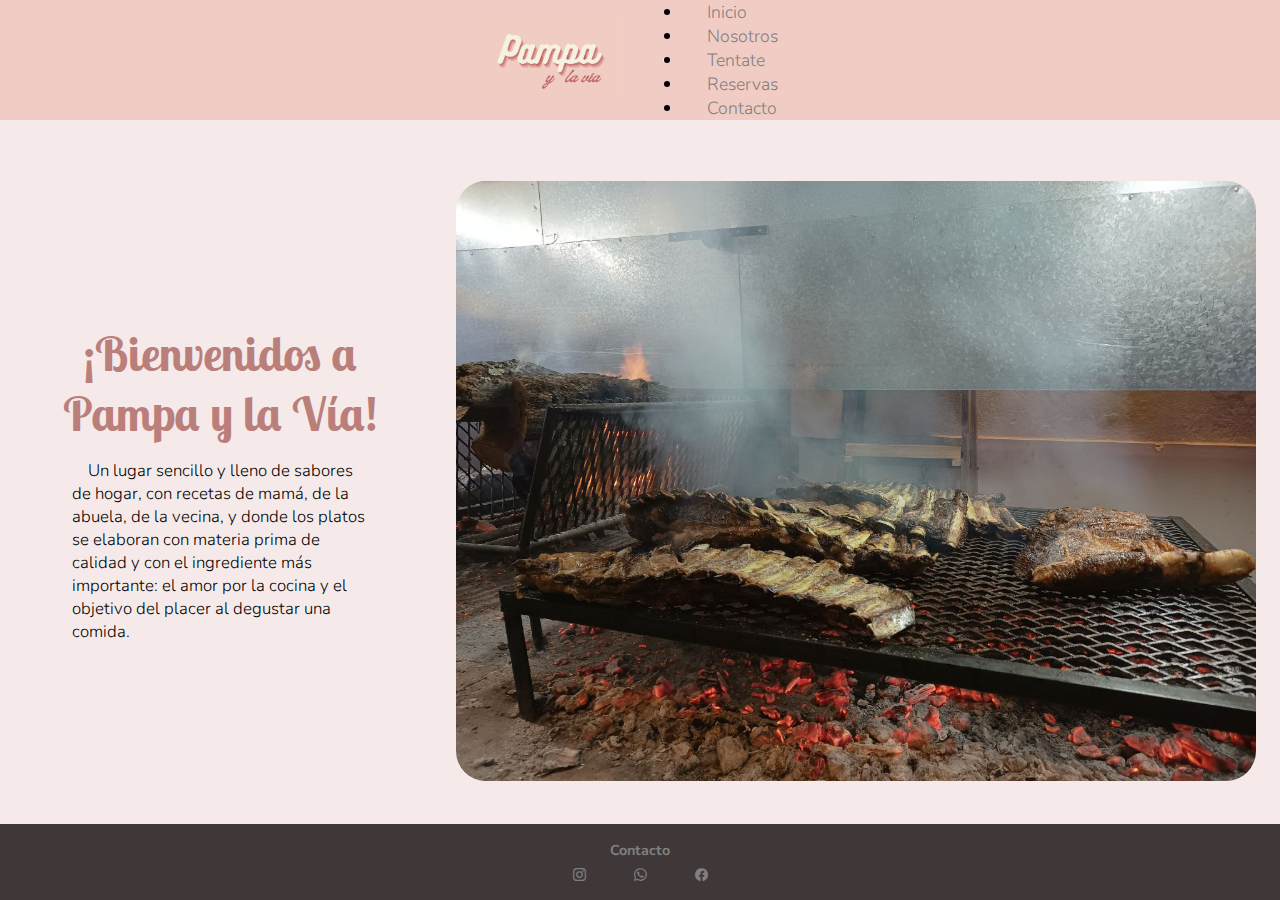
<file: index.html>
<!DOCTYPE html>
<html lang="en">
<head>
    <meta charset="UTF-8">
    <meta name="viewport" content="width=device-width, initial-scale=1.0">
    <meta name="description" content="Descubre la auténtica esencia del asado en 'Pampa y la Vía', nuestra parrilla ubicada en General Villegas. ¡Reserva tu mesa ahora y déjate llevar por la magia de la parrilla argentina en el corazón de General Villegas!">
    <meta name="keywords" content="parrilla argentina, carnes a la parrilla, asado argentino, General Villegas, restaurante parrillero, cocina tradicional, parrillada, carne de calidad, cocina argentina">
    <title>Pampa y la vía</title>
    <link rel="shortcut icon" href="./img/pampita.png" type="image/x-icon">
    <link rel="stylesheet" href="https://cdn.jsdelivr.net/npm/bootstrap-icons@1.11.2/font/bootstrap-icons.min.css">
    <link href="https://cdn.jsdelivr.net/npm/bootstrap@5.3.2/dist/css/bootstrap.min.css" rel="stylesheet" integrity="sha384-T3c6CoIi6uLrA9TneNEoa7RxnatzjcDSCmG1MXxSR1GAsXEV/Dwwykc2MPK8M2HN" crossorigin="anonymous">
    <link rel="stylesheet" href="https://cdnjs.cloudflare.com/ajax/libs/animate.css/4.1.1/animate.min.css"/>
    <link rel="stylesheet" href="./css/estilos.css">
</head>
<body>

 <header class="encabezado">
    <nav class="navbar navbar-expand-lg bg-body-tertiary navegacion">
        <div class="container-fluid menu">
          <a class="navbar-brand" href="./index.html"><img alt="Pampa y la vía" class="logo" src="./img/pampita.png"></a>
          <button class="navbar-toggler" type="button" data-bs-toggle="collapse" data-bs-target="#navbarSupportedContent" aria-controls="navbarSupportedContent" aria-expanded="false" aria-label="Toggle navigation">
            <span class="navbar-toggler-icon"></span>
          </button>
          <div class="collapse navbar-collapse" id="navbarSupportedContent">
            <ul class="navbar-nav me-auto mb-2 mb-lg-0">
              <li class="nav-item menuItem">
                <a class="nav-link active" aria-current="page" href="./index.html">Inicio</a>
              </li>
              <li class="nav-item menuItem">
                <a class="nav-link" href="./pages/nosotros.html">Nosotros</a>
              </li>
              <li class="nav-item menuItem">
                <a class="nav-link" href="./pages/comida.html">Tentate</a>
              </li>
              <li class="nav-item menuItem">
                <a class="nav-link" href="./pages/eventos.html">Reservas</a>
              </li>
              <li class="nav-item menuItem">
                <a class="nav-link" href="./pages/contacto.html">Contacto</a>
              </li>
            </ul>
          </div>
        </div>
      </nav>
 </header>

    <main class="color">
        <section class="inPic contenedor fueguito">
            <div class="inIzq">
                <h1 class="inTitle animate__animated animate__bounceInDown">¡Bienvenidos a Pampa y la Vía!</h1>
                <h3 class="inFr animate__animated animate__backInLeft"></h3>
                <p class="inTxt animate__animated animate__backInLeft">Un lugar sencillo y lleno de sabores de hogar, con recetas de mamá, de la abuela, de la vecina, y donde los platos se elaboran con materia prima de calidad y con el ingrediente más importante: el amor por la cocina y el objetivo del placer al degustar una comida.</p>
            </div>
            <div class="animate__animated animate__bounceInUp">
              <img class="parriUno" alt="Parrilla con asado" src="./img/parrilla1.jpeg">
            </div>         
        </section>
    </main>
    
    <footer class="footer">
        <nav>
            <h5 class="pietxt"><a href="./pages/contacto.html">Contacto</a></h5>
            <ul class="pie">
                <li><a href="https://www.instagram.com/pampaylavia.gv/" target="_blank"><i class="bi bi-instagram"></i></a></li>
                <li><a href="https://wa.me/5493388674757" target="_blank"><i class="bi bi-whatsapp"></i></a></li>
                <li><a href="https://www.facebook.com/profile.php?id=61550867990060&locale=es_LA" target="_blank"><i class="bi bi-facebook"></i></a></li>
            </ul>
        </nav>
    </footer>

    <script src="https://cdn.jsdelivr.net/npm/bootstrap@5.3.2/dist/js/bootstrap.bundle.min.js" integrity="sha384-C6RzsynM9kWDrMNeT87bh95OGNyZPhcTNXj1NW7RuBCsyN/o0jlpcV8Qyq46cDfL" crossorigin="anonymous"></script>

</body>
</html>
</file>
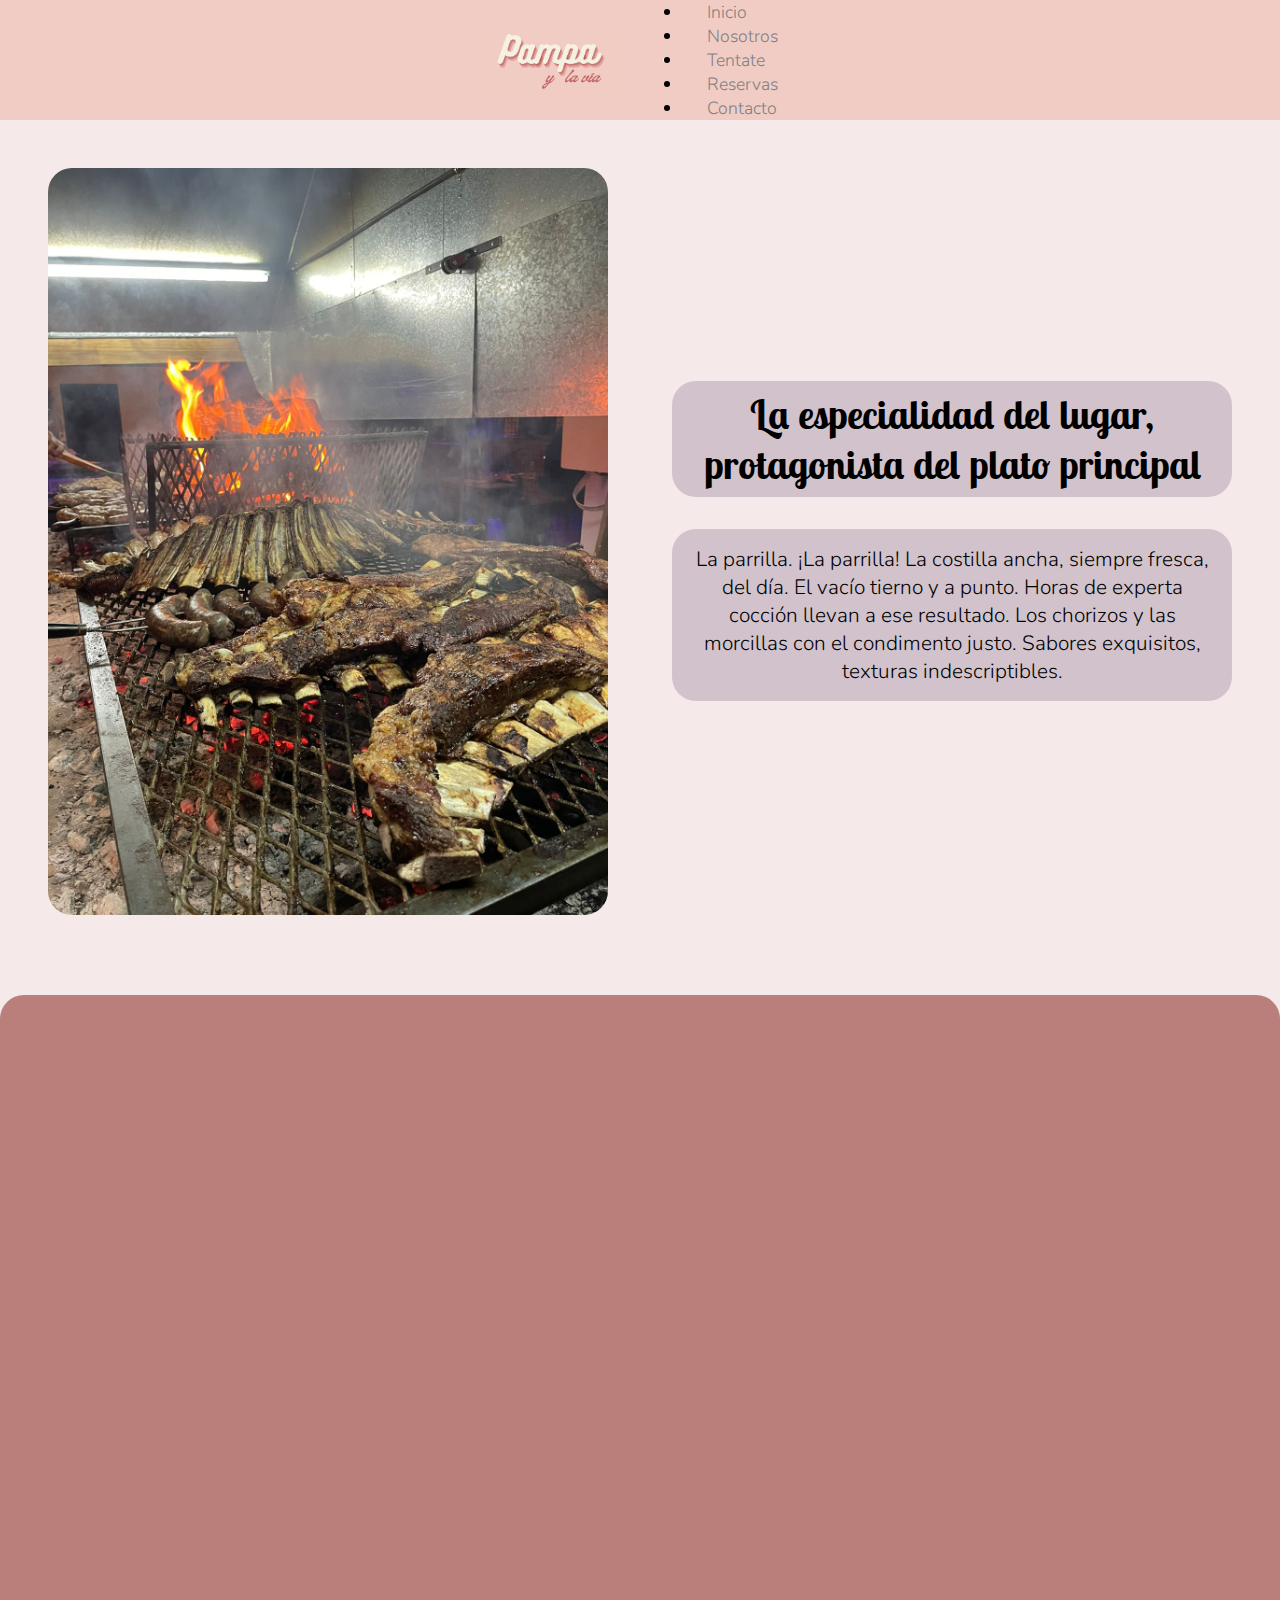
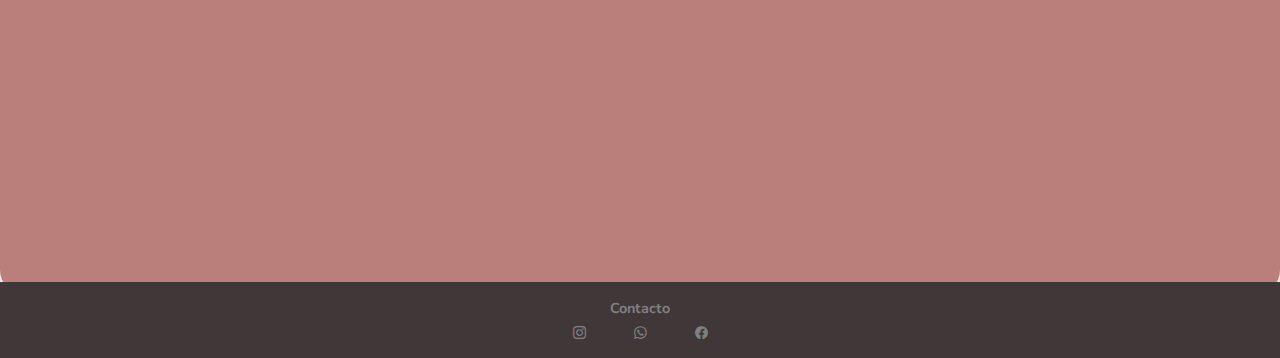
<file: pages/comida.html>
<!DOCTYPE html>
<html lang="en">
<head>
    <meta charset="UTF-8">
    <meta name="viewport" content="width=device-width, initial-scale=1.0">
    <meta name="description" content="En 'Pampa y la Vía' te invitamos a descubrir una experiencia gastronómica única, donde los sabores intensos y auténticos de la parrilla argentina cobran vida. Desde jugosas carnes a la parrilla hasta acompañamientos tradicionales y postres indulgentes, cada plato está cuidadosamente preparado para ofrecerte una experiencia culinaria inolvidable. Déjate tentar por nuestros deliciosos platos y sumérgete en la rica tradición de la cocina argentina en el corazón de General Villegas.">
    <meta name="keywords" content="parrilla argentina, carnes a la parrilla, gastronomía criolla, asado argentino, General Villegas, menú de parrilla, platos argentinos, comida tradicional, cocina auténtica, experiencia culinaria, sabores argentinos, acompañamientos, postres argentinos">
    <title>Menú</title>
    <link rel="shortcut icon" href="../img/pampita.png" type="image/x-icon">
    <link rel="stylesheet" href="https://cdn.jsdelivr.net/npm/bootstrap-icons@1.11.2/font/bootstrap-icons.min.css">
    <link href="https://cdn.jsdelivr.net/npm/bootstrap@5.3.2/dist/css/bootstrap.min.css" rel="stylesheet" integrity="sha384-T3c6CoIi6uLrA9TneNEoa7RxnatzjcDSCmG1MXxSR1GAsXEV/Dwwykc2MPK8M2HN" crossorigin="anonymous">
    <link rel="stylesheet" href="https://unpkg.com/aos@next/dist/aos.css" />
    <link rel="stylesheet" href="../css/estilos.css">
</head>
<body>
    <header class="encabezado">
        <nav class="navbar navbar-expand-lg bg-body-tertiary navegacion">
            <div class="container-fluid menu">
              <a class="navbar-brand" href="../index.html"><img alt="Pampa y la vía" class="logo" src="../img/pampita.png"></a>
              <button class="navbar-toggler" type="button" data-bs-toggle="collapse" data-bs-target="#navbarSupportedContent" aria-controls="navbarSupportedContent" aria-expanded="false" aria-label="Toggle navigation">
                <span class="navbar-toggler-icon"></span>
              </button>
              <div class="collapse navbar-collapse" id="navbarSupportedContent">
                <ul class="navbar-nav me-auto mb-2 mb-lg-0">
                  <li class="nav-item menuItem">
                    <a class="nav-link" href="../index.html">Inicio</a>
                  </li>
                  <li class="nav-item menuItem">
                    <a class="nav-link" href="./nosotros.html">Nosotros</a>
                  </li>
                  <li class="nav-item menuItem">
                    <a class="nav-link active" aria-current="page" href="./comida.html">Tentate</a>
                  </li>
                  <li class="nav-item menuItem">
                    <a class="nav-link" href="./eventos.html">Reservas</a>
                  </li>
                  <li class="nav-item menuItem">
                    <a class="nav-link" href="./contacto.html">Contacto</a>
                  </li>
                </ul>
              </div>
            </div>
          </nav>
     </header>

    <main>

      <section class="contenedor">
        <div data-aos="fade-right" data-aos-duration="1000" class="comiIn">
          <img class="parriDos" alt="Parrilla con asado" src="../img/parrilla2.jpg">
          <div data-aos="zoom-in-up" data-aos-duration="1000" class="comiTxt">
            <h1 class="comiTitle">La especialidad del lugar, protagonista del plato principal </h1>
            <p class="genTxt">La parrilla. ¡La parrilla! La costilla ancha, siempre fresca, del día. El vacío tierno y a punto. Horas de experta cocción llevan a ese resultado. Los chorizos y las morcillas con el condimento justo. Sabores exquisitos,  texturas indescriptibles.</p>
          </div>
        </div>
      </section>

      <section class="comitop contenedor">
        <div  class="galeria">
          <img data-aos="fade-right" alt="Sanguche de lomo" data-aos-duration="1000" class="imagen" src="../img/sanguchazo.jpeg">
          <img data-aos="fade-left" alt="Hamburguesa" data-aos-duration="1000" class="imagen" src="../img/tengohambre.jpeg">
          <img data-aos="fade-right" alt="Pollo al verdeo" data-aos-duration="1000" class="imagen" src="../img/polloverdeo.jpeg">
          <img data-aos="fade-left" alt="Guiso de lentejas" data-aos-duration="1000" class="imagen" src="../img/lentejas.jpeg">
        </div>
      </section>

    </main>

    <footer class="footer">
        <nav>
            <h5 class="pietxt"><a href="./contacto.html">Contacto</a></h5>
            <ul class="pie">
                <li><a href="https://www.instagram.com/pampaylavia.gv/" target="_blank"><i class="bi bi-instagram"></i></a></li>
                <li><a href="https://wa.me/5493388674757" target="_blank"><i class="bi bi-whatsapp"></i></a></li>
                <li><a href="https://www.facebook.com/profile.php?id=61550867990060&locale=es_LA" target="_blank"><i class="bi bi-facebook"></i></a></li>
            </ul>
        </nav>
    </footer>

    <script src="https://cdn.jsdelivr.net/npm/bootstrap@5.3.2/dist/js/bootstrap.bundle.min.js" integrity="sha384-C6RzsynM9kWDrMNeT87bh95OGNyZPhcTNXj1NW7RuBCsyN/o0jlpcV8Qyq46cDfL" crossorigin="anonymous"></script>
    <script src="https://unpkg.com/aos@2.3.1/dist/aos.js"></script>
    <script>
      AOS.init();
   </script>
    
</body>
</html>
</file>
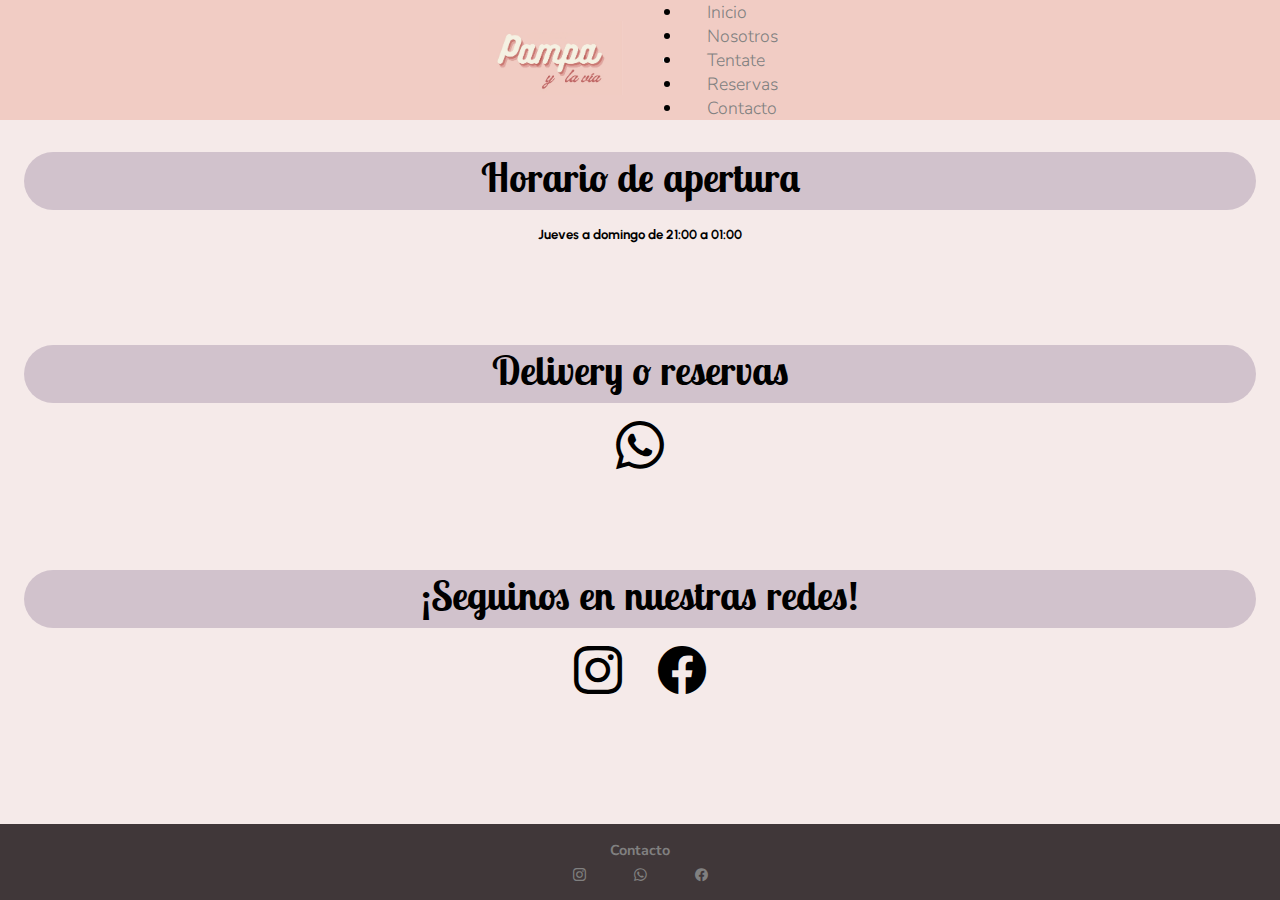
<file: pages/contacto.html>
<!DOCTYPE html>
<html lang="en">
<head>
    <meta charset="UTF-8">
    <meta name="viewport" content="width=device-width, initial-scale=1.0">
    <meta name="description" content="¡Contactanos en 'Pampa y la Vía' para cualquier consulta, reserva o comentario! Ya sea que desees hacer una reserva para una ocasión especial o simplemente tengas preguntas sobre nuestro menú, estamos acá para ayudarte. Encontranos en General Villegas, sobre la esquina de Alvear y Castelli frente a la estación de tren. Comunicate al +54 9 3388 67-4757. ¡Esperamos con ansias recibir noticias tuyas y darte la bienvenida a 'Pampa y la Vía' pronto!">
    <meta name="keywords" content="contacto, ubicación, dirección, teléfono, restaurante parrilla, General Villegas, reservas, consultas, comentarios, atención al cliente">
    <title>Contacto</title>
    <link rel="shortcut icon" href="../img/pampita.png" type="image/x-icon">
    <link rel="stylesheet" href="https://cdn.jsdelivr.net/npm/bootstrap-icons@1.11.2/font/bootstrap-icons.min.css">
    <link href="https://cdn.jsdelivr.net/npm/bootstrap@5.3.2/dist/css/bootstrap.min.css" rel="stylesheet" integrity="sha384-T3c6CoIi6uLrA9TneNEoa7RxnatzjcDSCmG1MXxSR1GAsXEV/Dwwykc2MPK8M2HN" crossorigin="anonymous">
    <link rel="stylesheet" href="https://cdnjs.cloudflare.com/ajax/libs/animate.css/4.1.1/animate.min.css"/>
    <link rel="stylesheet" href="../css/estilos.css">
</head>
<body>
    <header class="encabezado">
        <nav class="navbar navbar-expand-lg bg-body-tertiary navegacion">
            <div class="container-fluid menu">
              <a class="navbar-brand" href="../index.html"><img alt="Pampa y la vía" class="logo" src="../img/pampita.png"></a>
              <button class="navbar-toggler" type="button" data-bs-toggle="collapse" data-bs-target="#navbarSupportedContent" aria-controls="navbarSupportedContent" aria-expanded="false" aria-label="Toggle navigation">
                <span class="navbar-toggler-icon"></span>
              </button>
              <div class="collapse navbar-collapse" id="navbarSupportedContent">
                <ul class="navbar-nav me-auto mb-2 mb-lg-0">
                  <li class="nav-item menuItem">
                    <a class="nav-link" href="../index.html">Inicio</a>
                  </li>
                  <li class="nav-item menuItem">
                    <a class="nav-link" href="./nosotros.html">Nosotros</a>
                  </li>
                  <li class="nav-item menuItem">
                    <a class="nav-link" href="./comida.html">Tentate</a>
                  </li>
                  <li class="nav-item menuItem">
                    <a class="nav-link" href="./eventos.html">Reservas</a>
                  </li>
                  <li class="nav-item menuItem">
                    <a class="nav-link active" aria-current="page" href="./contacto.html">Contacto</a>
                  </li>
                </ul>
              </div>
            </div>
          </nav>
     </header>

    <main>
        <section class="contenedor contacto">
          <div class="horario animate__animated animate__bounceInDown">
            <h2 class="horTitle">Horario de apertura</h2>
            <h5 class="horOp">Jueves a domingo de 21:00 a 01:00</h5>
          </div>
          <div class="delRes animate__animated animate__bounceInLeft">
            <h2 class="delResTxt">Delivery o reservas</h2>
            <div class="delResIcono"><a href="https://wa.me/5493388674757" target="_blank"><i class="delResWa bi bi-whatsapp"></i></a></div>
          </div>
          <div class="redes animate__animated animate__bounceInRight">
            <h2 class="redesTxt">¡Seguinos en nuestras redes!</h1>
            <div class="redesiconos">
              <a href="https://www.instagram.com/pampaylavia.gv/" target="_blank"><i class="redesIn bi bi-instagram"></i></a>
              <a href="https://www.facebook.com/profile.php?id=61550867990060&locale=es_LA" 
              target="_blank"><i class="redesFB bi bi-facebook"></i></a>
            </div>  
          </div>
           
        </section>
    </main>

    <footer class="footer">
        <nav>
            <h5 class="pietxt"><a href="./contacto.html">Contacto</a></h5>
            <ul class="pie">
                <li><a href="https://www.instagram.com/pampaylavia.gv/" target="_blank"><i class="bi bi-instagram"></i></a></li>
                <li><a href="https://wa.me/5493388674757" target="_blank"><i class="bi bi-whatsapp"></i></a></li>
                <li><a href="https://www.facebook.com/profile.php?id=61550867990060&locale=es_LA" 
                target="_blank"><i class="bi bi-facebook"></i></a></li>
            </ul>
        </nav>
    </footer>

    <script src="https://cdn.jsdelivr.net/npm/bootstrap@5.3.2/dist/js/bootstrap.bundle.min.js" integrity="sha384-C6RzsynM9kWDrMNeT87bh95OGNyZPhcTNXj1NW7RuBCsyN/o0jlpcV8Qyq46cDfL" crossorigin="anonymous"></script>

</body>
</html>
</file>
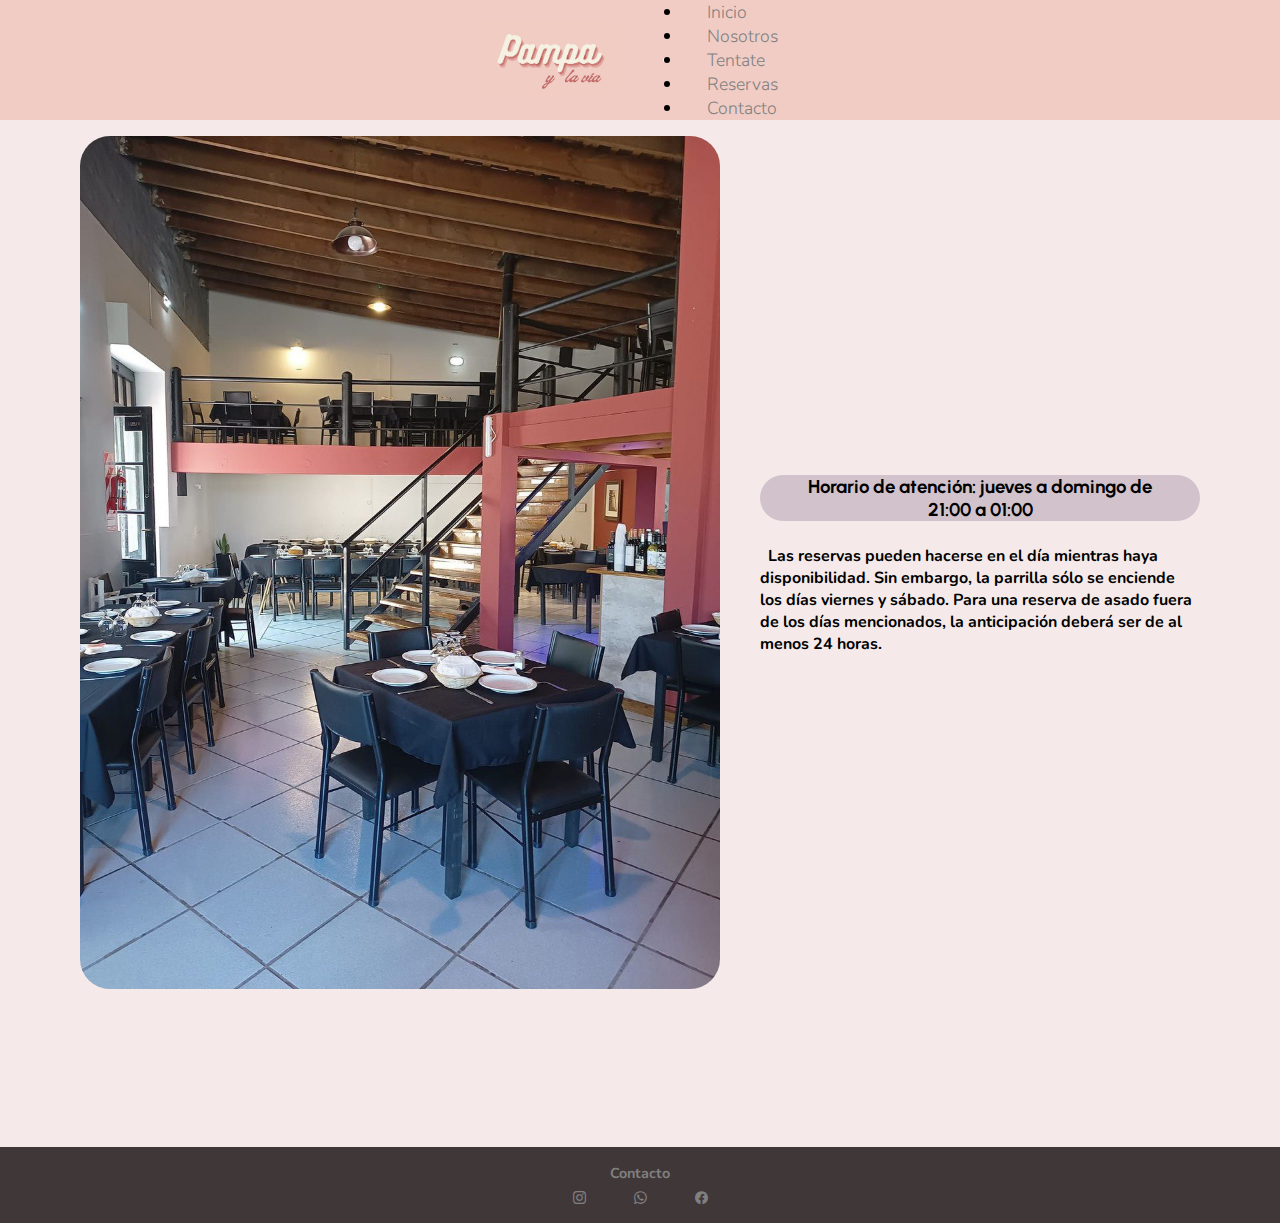
<file: pages/eventos.html>
<!DOCTYPE html>
<html lang="en">
<head>
    <meta charset="UTF-8">
    <meta name="viewport" content="width=device-width, initial-scale=1.0">
    <meta name="description" content="¡Haz tu reserva en 'Pampa y la Vía' para asegurar tu lugar en nuestra mesa! Ya sea que estés planeando una ocasión especial o simplemente desees disfrutar de una deliciosa comida con amigos y familiares, reserva tu mesa ahora y dejanos consentirte con la auténtica parrilla argentina. ¡Esperamos con ansias darte la bienvenida en 'Pampa y la Vía'!"/>
    <meta name="keywords" content="reservas de mesa, hacer reserva, reservar mesa, restaurante parrilla, General Villegas, disponibilidad de mesas, horario de reservas, hacer una reserva, reservar ahora, garantizar tu mesa, reservar asiento">
    <title>Reservas</title>
    <link rel="shortcut icon" href="../img/pampita.png" type="image/x-icon">
    <link rel="stylesheet" href="https://cdn.jsdelivr.net/npm/bootstrap-icons@1.11.2/font/bootstrap-icons.min.css">
    <link href="https://cdn.jsdelivr.net/npm/bootstrap@5.3.2/dist/css/bootstrap.min.css" rel="stylesheet" integrity="sha384-T3c6CoIi6uLrA9TneNEoa7RxnatzjcDSCmG1MXxSR1GAsXEV/Dwwykc2MPK8M2HN" crossorigin="anonymous">
    <link rel="stylesheet" href="https://cdnjs.cloudflare.com/ajax/libs/animate.css/4.1.1/animate.min.css"/>
    <link href="https://unpkg.com/aos@2.3.1/dist/aos.css" rel="stylesheet">
    <link rel="stylesheet" href="../css/estilos.css">
</head>
<body>
    <header class="encabezado">
        <nav class="navbar navbar-expand-lg bg-body-tertiary navegacion">
            <div class="container-fluid menu">
              <a class="navbar-brand" href="../index.html"><img alt="Pampa y la vía" class="logo" src="../img/pampita.png"></a>
              <button class="navbar-toggler" type="button" data-bs-toggle="collapse" data-bs-target="#navbarSupportedContent" aria-controls="navbarSupportedContent" aria-expanded="false" aria-label="Toggle navigation">
                <span class="navbar-toggler-icon"></span>
              </button>
              <div class="collapse navbar-collapse" id="navbarSupportedContent">
                <ul class="navbar-nav me-auto mb-2 mb-lg-0">
                  <li class="nav-item menuItem">
                    <a class="nav-link" href="../index.html">Inicio</a>
                  </li>
                  <li class="nav-item menuItem">
                    <a class="nav-link" href="./nosotros.html">Nosotros</a>
                  </li>
                  <li class="nav-item menuItem">
                    <a class="nav-link" href="./comida.html">Tentate</a>
                  </li>
                  <li class="nav-item menuItem">
                    <a class="nav-link active" aria-current="page" href="./eventos.html">Reservas</a>
                  </li>
                  <li class="nav-item menuItem">
                    <a class="nav-link" href="./contacto.html">Contacto</a>
                  </li>
                </ul>
              </div>
            </div>
          </nav>
     </header>

    <main>
        <section class="contenedor reservas">
          <div class="animate__animated animate__bounceInLeft">
            <img class="lugar" alt="Lugar en Pampa y la Vía" src="../img/lugar.jpeg">
          </div>
          <div class="reservasTxt animate__animated animate__bounceInDown">
            <h3 class="rTxtuno ">Horario de atención: jueves a domingo de 21:00 a 01:00</h3>
            <h4 class="rTxtdos animate__animated">Las reservas pueden hacerse en el día mientras haya disponibilidad. Sin embargo, la parrilla sólo se enciende los días viernes y sábado. Para una reserva de asado fuera de los días mencionados, la anticipación deberá ser de al menos 24 horas.</h4>
          </div>
        </section>
        <section class="contenedor diezper" data-aos="flip-up">
          <h4 class="diezTxt">¿Sabías que tenemos opciones con precios especiales para grupos de 10 o más personas? Para consultas, comunicarse con el número de Whatsapp disponible en contacto.</h4>
        </section>
            
        
    </main>

    <footer class="footer">
        <nav>
            <h5 class="pietxt"><a href="./contacto.html">Contacto</a></h5>
            <ul class="pie">
                <li><a href="https://www.instagram.com/pampaylavia.gv/" target="_blank"><i class="bi bi-instagram"></i></a></li>
                <li><a href="https://wa.me/5493388674757" target="_blank"><i class="bi bi-whatsapp"></i></a></li>
                <li><a href="https://www.facebook.com/profile.php?id=61550867990060&locale=es_LA" target="_blank"><i class="bi bi-facebook"></i></a></li>
            </ul>
        </nav>
    </footer>

    <script src="https://cdn.jsdelivr.net/npm/bootstrap@5.3.2/dist/js/bootstrap.bundle.min.js" integrity="sha384-C6RzsynM9kWDrMNeT87bh95OGNyZPhcTNXj1NW7RuBCsyN/o0jlpcV8Qyq46cDfL" crossorigin="anonymous"></script>
    <script src="https://unpkg.com/aos@2.3.1/dist/aos.js"></script>
    <script>
      AOS.init();
    </script>

</body>
</html>
</file>
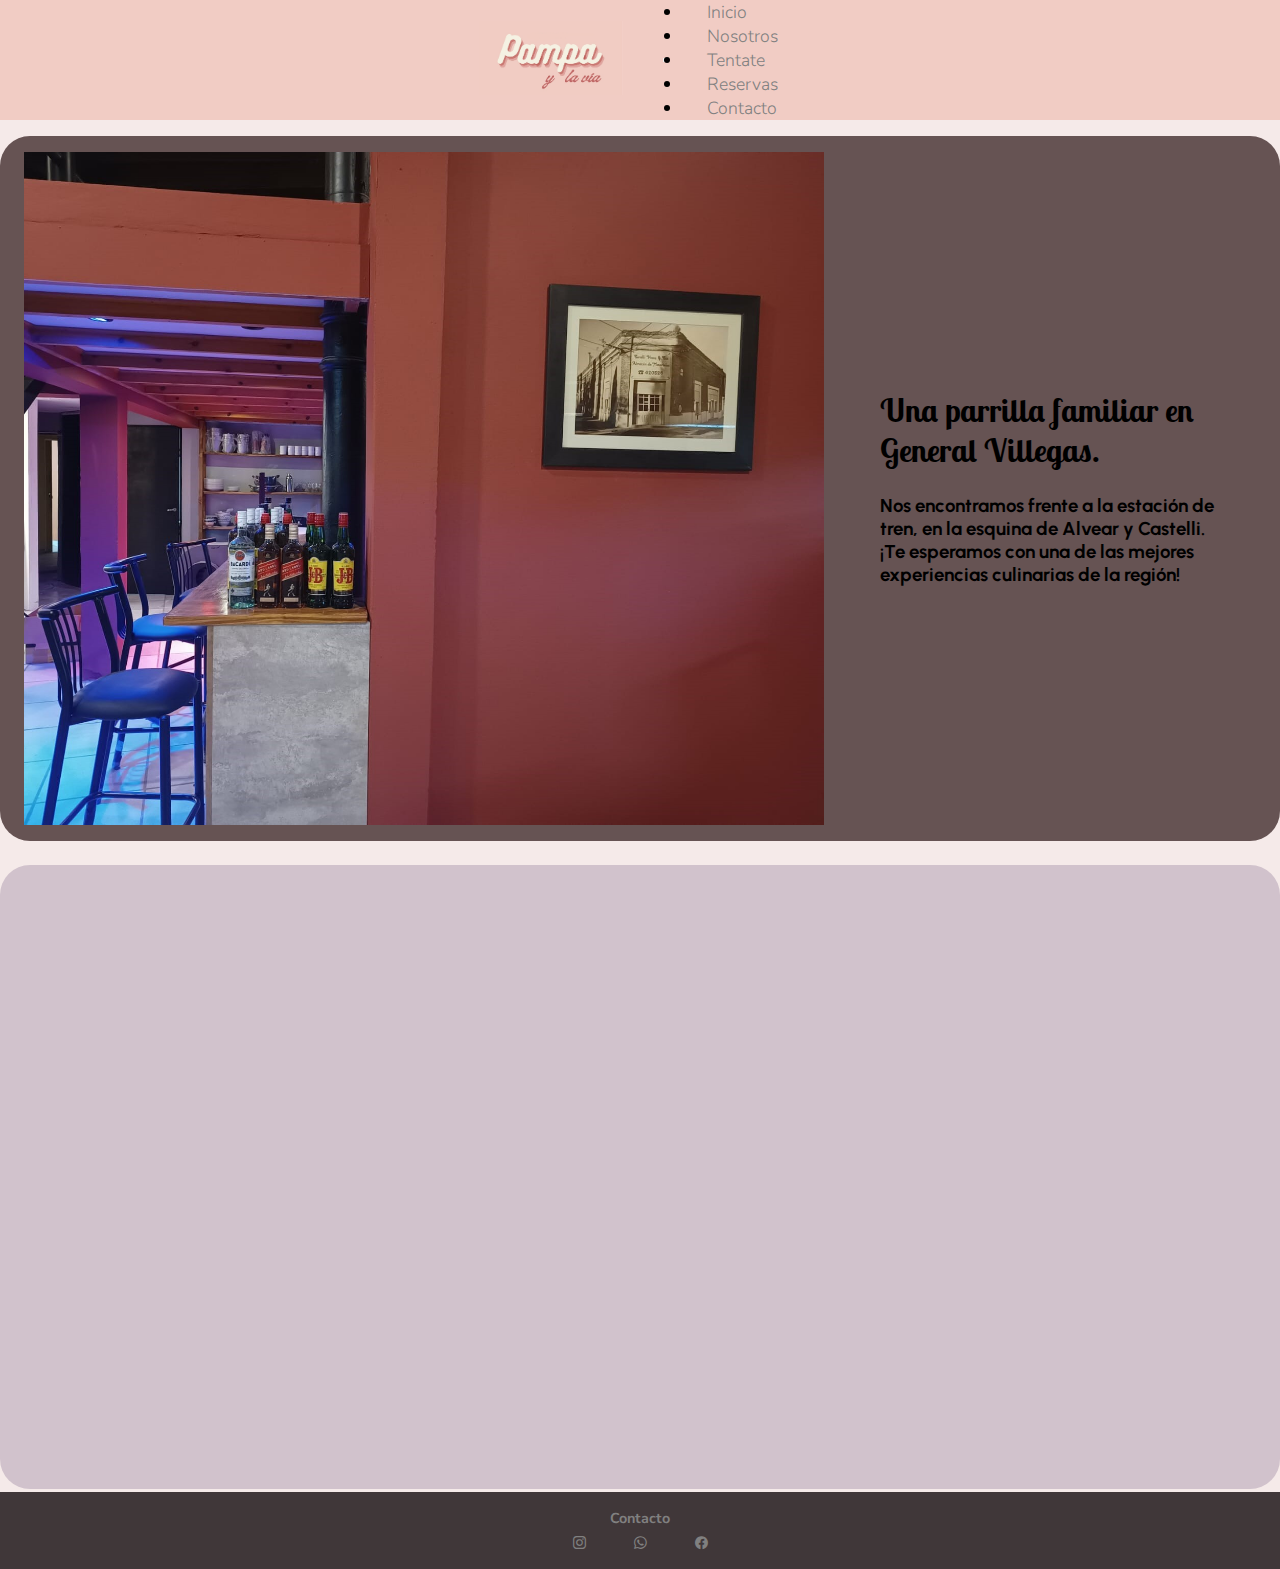
<file: pages/nosotros.html>
<!DOCTYPE html>
<html lang="en">
<head>
    <meta charset="UTF-8">
    <meta name="viewport" content="width=device-width, initial-scale=1.0">
    <meta name="description" content="Conoce más sobre 'Pampa y la Vía', nuestra auténtica parrilla argentina en General Villegas. Descubre lo que nos hace únicos en la región. Ubicados frente a la estación de tren de General Villegas, somos un destino gastronómico imprescindible para los amantes de la buena comida. ¡Ven y disfruta de la auténtica experiencia de la parrilla argentina en 'Pampa y la Vía'!" />
    <meta name="keywords" content="parrilla argentina, General Villegas, restaurante parrillero, cocina a la parrilla, comida argentina, asado argentino, carnes a la parrilla, tradición culinaria, experiencias gastronómicas, autenticidad argentina, ubicación">
    <title>Nosotros</title>
    <link rel="shortcut icon" href="../img/pampita.png" type="image/x-icon">
    <link rel="stylesheet" href="https://cdn.jsdelivr.net/npm/bootstrap-icons@1.11.2/font/bootstrap-icons.min.css">
    <link href="https://cdn.jsdelivr.net/npm/bootstrap@5.3.2/dist/css/bootstrap.min.css" rel="stylesheet" integrity="sha384-T3c6CoIi6uLrA9TneNEoa7RxnatzjcDSCmG1MXxSR1GAsXEV/Dwwykc2MPK8M2HN" crossorigin="anonymous">
    <link rel="stylesheet" href="../css/estilos.css">
</head>
<body>
    <header class="encabezado">
        <nav class="navbar navbar-expand-lg bg-body-tertiary navegacion">
            <div class="container-fluid menu">
              <a class="navbar-brand" href="../index.html"><img alt="Pampa y la vía" class="logo" src="../img/pampita.png"></a>
              <button class="navbar-toggler" type="button" data-bs-toggle="collapse" data-bs-target="#navbarSupportedContent" aria-controls="navbarSupportedContent" aria-expanded="false" aria-label="Toggle navigation">
                <span class="navbar-toggler-icon"></span>
              </button>
              <div class="collapse navbar-collapse" id="navbarSupportedContent">
                <ul class="navbar-nav me-auto mb-2 mb-lg-0">
                  <li class="nav-item menuItem">
                    <a class="nav-link" href="../index.html">Inicio</a>
                  </li>
                  <li class="nav-item menuItem">
                    <a class="nav-link active" aria-current="page" href="./nosotros.html">Nosotros</a>
                  </li>
                  <li class="nav-item menuItem">
                    <a class="nav-link" href="./comida.html">Tentate</a>
                  </li>
                  <li class="nav-item menuItem">
                    <a class="nav-link" href="./eventos.html">Reservas</a>
                  </li>
                  <li class="nav-item menuItem">
                    <a class="nav-link" href="./contacto.html">Contacto</a>
                  </li>
                </ul>
              </div>
            </div>
          </nav>
     </header>

    <main class="color">
        <section class="nosTop contenedor">
            <img class="nosPampa" src="../img/lugarpampa.jpg">
            <div class="nosTopDer">
                <h1 class="nosTitle">Una parrilla familiar en General Villegas.</h1>
                <h3 class="nosSec">Nos encontramos frente a la estación de tren, en la esquina de Alvear y Castelli. ¡Te esperamos con una de las mejores experiencias culinarias de la región!</h3>
            </div>
        </section>
        <section class="contenedor ubicacion">
          <div class="mapa">     
            <div class="mapouter">
            <div class="gmap_canvas">
            <iframe id="gmap_canvas" width="800" height="560" src="https://maps.google.com/maps?q=Castelli+453%2C+Gral.+Villegas%2C+Provincia+de+Buenos+Aires&t=&z=5&ie=UTF8&iwloc=&output=embed" frameborder="0" scrolling="no" marginheight="0" marginwidth="0"></iframe>
          </div>
        </div></div> 
        </section>
    </main>

    <footer class="footer">
        <nav>
            <h5 class="pietxt"><a href="./contacto.html">Contacto</a></h5>
            <ul class="pie">
                <li><a href="https://www.instagram.com/pampaylavia.gv/" target="_blank"><i class="bi bi-instagram"></i></a></li>
                <li><a href="https://wa.me/5493388674757" target="_blank"><i class="bi bi-whatsapp"></i></a></li>
                <li><a href="https://www.facebook.com/profile.php?id=61550867990060&locale=es_LA" target="_blank"><i class="bi bi-facebook"></i></a></li>
            </ul>
        </nav>
    </footer>

    <script src="https://cdn.jsdelivr.net/npm/bootstrap@5.3.2/dist/js/bootstrap.bundle.min.js" integrity="sha384-C6RzsynM9kWDrMNeT87bh95OGNyZPhcTNXj1NW7RuBCsyN/o0jlpcV8Qyq46cDfL" crossorigin="anonymous"></script>

</body>
</html>
</file>
<file: css/estilos.css>
@import url("https://fonts.googleapis.com/css2?family=Lobster+Two&family=Nunito:wght@200;300&family=Train+One&family=Urbanist:wght@200;300;400;500&family=Whisper&display=swap");
@font-face {
  font-family: "Nunito";
  src: url("../font/Nunito-Light.ttf");
}
* {
  margin: 0;
  padding: 0;
  box-sizing: border-box;
}

h1, h2, h3, h4, h5, h6, dl, ol, ul {
  margin: 0;
  padding: 0;
}

a:link, a:visited {
  text-decoration: none;
  color: gray;
}

a:hover {
  color: bisque;
}

.contenedor {
  max-width: 1500px;
  margin: 0 auto;
  padding-inline: 1.5rem;
}

.color {
  background-color: #F5EAE9;
}

body {
  background-color: #F5EAE9;
  min-height: 100vh;
  position: relative;
  padding-bottom: 3rem;
}

.encabezado {
  background-color: #f1ccc4;
  position: sticky;
  top: 0;
  width: 100%;
  display: flex;
  justify-content: center;
  align-items: flex-end;
  z-index: 1000;
}
@media (max-width: 990px) {
  .encabezado {
    justify-content: space-around;
  }
}
@media (max-width: 450px) {
  .encabezado {
    position: initial;
    justify-content: center;
  }
}
.encabezado .logo {
  width: 9rem;
  margin-right: 1.5rem;
  transition: 0.6s;
}
.encabezado .logo:hover {
  transform: scale(1.05);
}
@media (max-width: 450px) {
  .encabezado .logo {
    width: 7.5rem;
  }
}
.encabezado .navegacion {
  background-color: #f1ccc4;
  padding: 0rem;
}
.encabezado .navegacion .menu {
  background-color: #f1ccc4;
  list-style-type: none;
  display: flex;
  justify-content: center;
  align-items: center;
  gap: 1rem;
}
.encabezado .navegacion .menu .menuItem {
  font-family: "Nunito", sans-serif;
  padding: 0rem 1.5rem;
  font-size: 1.1rem;
  transition: 0.6s;
}
.encabezado .navegacion .menu .menuItem:hover {
  transform: scale(1.1);
  opacity: 100%;
  color: black;
}

.inPic {
  background-color: #F5EAE9;
  display: flex;
  align-items: center;
  justify-content: space-around;
  gap: 2rem;
  padding-block: 1.6rem;
}
@media (max-width: 1300px) {
  .inPic {
    gap: 2.5rem;
  }
}
@media (max-width: 1150px) {
  .inPic {
    padding-block: 2rem;
  }
}
@media (max-width: 1050px) {
  .inPic {
    flex-direction: column;
    gap: 4rem;
    padding-top: 4rem;
    padding-bottom: 6rem;
    justify-content: space-between;
  }
}
@media (max-width: 800px) {
  .inPic {
    padding-block: 3rem;
    gap: 1rem;
  }
}
@media (max-width: 455px) {
  .inPic {
    position: relative;
    background: none;
    padding: 0.7rem;
    size: 100vh;
  }
}
.inPic .inIzq {
  flex: 1;
  margin: 3rem;
  transition: 0.6s;
}
.inPic .inIzq:hover {
  transform: translateX(10px);
}
@media (max-width: 1300px) {
  .inPic .inIzq {
    margin: 2rem;
  }
}
@media (max-width: 1170px) {
  .inPic .inIzq {
    margin: 1.5rem 0.5rem;
    padding-block: 2rem;
  }
}
@media (max-width: 1050px) {
  .inPic .inIzq {
    margin-bottom: 0.5rem;
    padding-block: 1rem;
  }
}
@media (max-width: 455px) {
  .inPic .inIzq {
    width: 20rem;
    margin-block: 1.5rem;
    padding: 2rem 2.5rem;
    text-align: center;
    border-style: none;
  }
}
.inPic .inIzq .inTitle {
  color: #ba7f7a;
  font-family: "Lobster Two";
  font-size: 3.5rem;
  text-align: center;
}
@media (max-width: 1350px) {
  .inPic .inIzq .inTitle {
    font-size: 3rem;
  }
}
@media (max-width: 1200px) {
  .inPic .inIzq .inTitle {
    font-size: 2.7rem;
  }
}
@media (max-width: 1050px) {
  .inPic .inIzq .inTitle {
    font-size: 3rem;
  }
}
.inPic .inIzq .inFr {
  color: #403739;
  text-align: center;
  font-family: "Urbanist", sans-serif;
  margin-top: 1rem;
  font-size: 1.25rem;
  padding-inline: 2rem;
}
@media (max-width: 1400px) {
  .inPic .inIzq .inFr {
    font-size: 1.1rem;
  }
}
@media (max-width: 1200px) {
  .inPic .inIzq .inFr {
    margin-top: 0.7rem;
    font-size: 1rem;
    padding-inline: 1.2rem;
  }
}
@media (max-width: 1050px) {
  .inPic .inIzq .inFr {
    font-size: 1.2rem;
  }
}
.inPic .inIzq .inTxt {
  font-family: "Nunito", sans-serif;
  margin-top: 0.9rem;
  font-size: 1.1rem;
  padding-inline: 2rem;
  text-indent: 1rem;
}
@media (max-width: 1300px) {
  .inPic .inIzq .inTxt {
    font-size: 1.05rem;
    padding-inline: 1rem;
  }
}
@media (max-width: 1200px) {
  .inPic .inIzq .inTxt {
    font-size: 0.95rem;
    padding-inline: 0rem;
  }
}
@media (max-width: 1050px) {
  .inPic .inIzq .inTxt {
    font-size: 1.05rem;
    padding-inline: 7rem;
    text-align: center;
  }
}
@media (max-width: 800px) {
  .inPic .inIzq .inTxt {
    padding-inline: 4rem;
  }
}
@media (max-width: 600px) {
  .inPic .inIzq .inTxt {
    padding-inline: 2rem;
  }
}
.inPic .parriUno {
  flex: 2;
  margin: 2rem 1rem;
  width: 60rem;
  border-radius: 30px;
  transition: 0.7s;
}
.inPic .parriUno:hover {
  transform: scale(1.03);
}
@media (max-width: 1450px) {
  .inPic .parriUno {
    width: 55rem;
    margin: 2.2rem 0rem;
  }
}
@media (max-width: 1350px) {
  .inPic .parriUno {
    width: 50rem;
  }
}
@media (max-width: 1150px) {
  .inPic .parriUno {
    width: 45rem;
  }
}
@media (max-width: 1050px) {
  .inPic .parriUno {
    width: 53rem;
    margin-top: 0rem;
  }
}
@media (max-width: 950px) {
  .inPic .parriUno {
    width: 49rem;
  }
}
@media (max-width: 850px) {
  .inPic .parriUno {
    width: 43rem;
  }
}
@media (max-width: 750px) {
  .inPic .parriUno {
    width: 38rem;
  }
}
@media (max-width: 650px) {
  .inPic .parriUno {
    width: 33rem;
  }
}
@media (max-width: 550px) {
  .inPic .parriUno {
    width: 27rem;
  }
}
@media (max-width: 455px) {
  .inPic .parriUno {
    display: none;
  }
}

.nosTop {
  display: flex;
  background-color: #665353;
  padding-block: 1rem;
  border-radius: 30px;
  gap: 2rem;
  margin-top: 1rem;
  align-items: center;
}
@media (max-width: 1000px) {
  .nosTop {
    flex-direction: column-reverse;
    gap: 1rem;
  }
}
.nosTop .nosPampa {
  width: 55rem;
}
@media (max-width: 1350px) {
  .nosTop .nosPampa {
    width: 50rem;
  }
}
@media (max-width: 1250px) {
  .nosTop .nosPampa {
    width: 45rem;
  }
}
@media (max-width: 1100px) {
  .nosTop .nosPampa {
    width: 40rem;
  }
}
@media (max-width: 1000px) {
  .nosTop .nosPampa {
    width: 45rem;
    border-radius: 30px;
  }
}
@media (max-width: 800px) {
  .nosTop .nosPampa {
    width: 35rem;
  }
}
@media (max-width: 650px) {
  .nosTop .nosPampa {
    width: 30rem;
  }
}
@media (max-width: 520px) {
  .nosTop .nosPampa {
    width: 21rem;
  }
}
.nosTop .nosTopDer {
  padding: 1.5rem;
}
.nosTop .nosTopDer .nosTitle {
  padding-bottom: 1.5rem;
  font-family: "Lobster Two";
}
@media (max-width: 1200px) {
  .nosTop .nosTopDer .nosTitle {
    font-size: 2.2rem;
  }
}
@media (max-width: 1000px) {
  .nosTop .nosTopDer .nosTitle {
    text-align: center;
  }
}
@media (max-width: 650px) {
  .nosTop .nosTopDer .nosTitle {
    font-size: 2rem;
  }
}
.nosTop .nosTopDer .nosSec {
  font-family: "Urbanist", sans-serif;
}
@media (max-width: 1200px) {
  .nosTop .nosTopDer .nosSec {
    font-size: 1.5rem;
  }
}
@media (max-width: 650px) {
  .nosTop .nosTopDer .nosSec {
    font-size: 1.25rem;
  }
}

.ubicacion {
  margin-top: 1.5rem;
  margin-bottom: 2rem;
  display: flex;
  justify-content: center;
  background-color: #D1C2CC;
  border-radius: 30px;
}
.ubicacion .mapa {
  margin-block: 2rem;
}
.ubicacion .mapa .mapouter {
  position: relative;
  text-align: right;
  height: 560px;
  width: 800px;
}
@media (max-width: 900px) {
  .ubicacion .mapa .mapouter {
    height: 474px;
    width: 650px;
  }
}
@media (max-width: 750px) {
  .ubicacion .mapa .mapouter {
    height: 418px;
    width: 500px;
  }
}
@media (max-width: 600px) {
  .ubicacion .mapa .mapouter {
    height: 362px;
    width: 350px;
  }
}
.ubicacion .mapa .gmap_canvas {
  overflow: hidden;
  background: none;
  height: 560px;
  width: 800px;
}
@media (max-width: 900px) {
  .ubicacion .mapa .gmap_canvas {
    height: 474px;
    width: 650px;
  }
}
@media (max-width: 750px) {
  .ubicacion .mapa .gmap_canvas {
    height: 418px;
    width: 500px;
  }
}
@media (max-width: 600px) {
  .ubicacion .mapa .gmap_canvas {
    height: 362px;
    width: 350px;
  }
}

.comiIn {
  display: flex;
  padding-top: 3rem;
  margin-bottom: 5rem;
  gap: 4rem;
  padding-inline: 1.5rem;
}
@media (max-width: 700px) {
  .comiIn {
    flex-direction: column-reverse;
    align-items: center;
    gap: 1rem;
    margin-bottom: 3rem;
  }
}
@media (max-width: 450px) {
  .comiIn {
    gap: 0.25rem;
  }
}
.comiIn .parriDos {
  width: 42rem;
  border-radius: 1.5rem;
  transition: 1s;
}
.comiIn .parriDos:hover {
  transform: scale(1.05);
}
@media (max-width: 1350px) {
  .comiIn .parriDos {
    width: 35rem;
  }
}
@media (max-width: 1100px) {
  .comiIn .parriDos {
    width: 30rem;
  }
}
@media (max-width: 1000px) {
  .comiIn .parriDos {
    width: 25rem;
  }
}
@media (max-width: 775px) {
  .comiIn .parriDos {
    width: 21rem;
  }
}
@media (max-width: 700px) {
  .comiIn .parriDos {
    width: 25rem;
  }
}
@media (max-width: 450px) {
  .comiIn .parriDos {
    width: 20rem;
  }
}
.comiIn .comiTxt {
  display: flex;
  flex-direction: column;
  justify-content: center;
  gap: 2rem;
}
@media (max-width: 900px) {
  .comiIn .comiTxt {
    gap: 1.5rem;
  }
}
@media (max-width: 450px) {
  .comiIn .comiTxt {
    gap: 1rem;
  }
}
.comiIn .comiTxt .comiTitle {
  background-color: #D1C2CC;
  padding: 0.5rem;
  border-radius: 1.5rem;
  text-align: center;
  font-family: "Lobster Two";
  font-size: 3rem;
  transition: 0.6s;
}
.comiIn .comiTxt .comiTitle:hover {
  transform: translateX(10px);
}
@media (max-width: 1350px) {
  .comiIn .comiTxt .comiTitle {
    font-size: 2.5rem;
  }
}
@media (max-width: 1100px) {
  .comiIn .comiTxt .comiTitle {
    font-size: 2rem;
  }
}
@media (max-width: 900px) {
  .comiIn .comiTxt .comiTitle {
    font-size: 1.7rem;
  }
}
@media (max-width: 775px) {
  .comiIn .comiTxt .comiTitle {
    font-size: 1.5rem;
  }
}
.comiIn .comiTxt .genTxt {
  background-color: #D1C2CC;
  border-radius: 1.5rem;
  text-align: center;
  padding: 1rem;
  font-family: "Nunito", sans-serif;
  font-size: 1.3rem;
  transition: 0.6s;
}
.comiIn .comiTxt .genTxt:hover {
  transform: translateX(10px);
}
@media (max-width: 1100px) {
  .comiIn .comiTxt .genTxt {
    font-size: 1.1rem;
  }
}
@media (max-width: 900px) {
  .comiIn .comiTxt .genTxt {
    font-size: 0.9rem;
  }
}

.comitop {
  background-color: #ba7f7a;
  border-radius: 1.5rem;
  padding: 4rem 6rem;
  margin-block: 1rem;
}
@media (max-width: 900px) {
  .comitop {
    padding: 2rem 3rem;
  }
}
.comitop .galeria {
  width: 100%;
  margin: auto;
  display: grid;
  grid-template-columns: repeat(2, 1fr);
  -moz-column-gap: 1rem;
       column-gap: 1rem;
  row-gap: 1rem;
  transition: 1s;
}
.comitop .galeria:hover {
  transform: scale(1.02);
}
@media (max-width: 500px) {
  .comitop .galeria {
    grid-template-columns: repeat(1, 1fr);
  }
}
.comitop .galeria .imagen {
  width: 100%;
}
@media (max-width: 500px) {
  .comitop .galeria .imagen {
    width: 100%;
  }
}

.reservas {
  margin-top: 1rem;
  padding-inline: 5rem;
  display: flex;
  gap: 2.5rem;
  justify-content: center;
}
@media (max-width: 1050px) {
  .reservas {
    flex-direction: column-reverse;
    align-items: center;
    padding-inline: 3.5rem;
  }
}
.reservas .lugar {
  width: 40rem;
  flex: 1;
  border-radius: 30px;
  transition: 0.7s;
}
.reservas .lugar:hover {
  transform: scale(1.03);
}
@media (max-width: 1200px) {
  .reservas .lugar {
    width: 35rem;
  }
}
@media (max-width: 1000px) {
  .reservas .lugar {
    width: 30rem;
  }
}
@media (max-width: 900px) {
  .reservas .lugar {
    width: 25rem;
  }
}
@media (max-width: 500px) {
  .reservas .lugar {
    width: 20rem;
  }
}
.reservas .reservasTxt {
  display: flex;
  flex-direction: column;
  justify-content: center;
  gap: 1.5rem;
  flex: 1;
}
.reservas .reservasTxt .rTxtuno {
  background-color: #D1C2CC;
  border-radius: 30px;
  padding-inline: 3rem;
  text-align: center;
  font-family: "Urbanist", sans-serif;
  transition: 0.7s;
}
.reservas .reservasTxt .rTxtuno:hover {
  transform: scale(1.03);
}
@media (max-width: 1100px) {
  .reservas .reservasTxt .rTxtuno {
    font-size: 1.4rem;
  }
}
@media (max-width: 1050px) {
  .reservas .reservasTxt .rTxtuno {
    padding-block: 1rem;
    font-size: 1.3rem;
  }
}
@media (max-width: 500px) {
  .reservas .reservasTxt .rTxtuno {
    padding-block: 0.5rem;
    font-size: 1.2rem;
  }
}
.reservas .reservasTxt .rTxtdos {
  font-family: "Nunito", sans-serif;
  text-indent: 0.5rem;
  transition: 0.7s;
}
.reservas .reservasTxt .rTxtdos:hover {
  transform: scale(1.03);
}
@media (max-width: 1100px) {
  .reservas .reservasTxt .rTxtdos {
    font-size: 1.3rem;
  }
}
@media (max-width: 900px) {
  .reservas .reservasTxt .rTxtdos {
    font-size: 1.1rem;
  }
}

.diezper {
  background-color: #D1C2CC;
  font-family: "Urbanist", sans-serif;
  padding-inline: 3rem;
  padding-block: 2rem;
  margin-block: 2.5rem;
  transition: 0.7s;
}
.diezper:hover {
  transform: scale(1.03);
}
@media (max-width: 1100px) {
  .diezper .diezTxt {
    font-size: 1.4rem;
  }
}
@media (max-width: 900px) {
  .diezper .diezTxt {
    font-size: 1.2rem;
  }
}

.contacto {
  min-height: 75vh;
  display: grid;
  grid-template-rows: 1fr 1fr 1fr;
}
.contacto .horario {
  text-align: center;
  padding-block: 2rem;
}
.contacto .horario .horTitle {
  font-family: "Lobster Two";
  font-size: 2.5rem;
  padding-bottom: 0.5rem;
  background-color: #D1C2CC;
  border-radius: 30px;
}
@media (max-width: 500px) {
  .contacto .horario .horTitle {
    font-size: 2rem;
  }
}
.contacto .horario .horOp {
  padding-top: 1rem;
  font-family: "Urbanist", sans-serif;
}
.contacto .delRes {
  text-align: center;
  display: flex;
  flex-direction: column;
}
.contacto .delRes .delResTxt {
  font-family: "Lobster Two";
  font-size: 2.5rem;
  padding-bottom: 0.5rem;
  background-color: #D1C2CC;
  border-radius: 30px;
}
@media (max-width: 500px) {
  .contacto .delRes .delResTxt {
    font-size: 2rem;
  }
}
.contacto .delRes .delResIcono {
  padding-block: 1rem;
  transition: 1s;
}
.contacto .delRes .delResIcono:hover {
  transform: scale(1.05);
}
.contacto .delRes .delResIcono .delResWa {
  font-size: 3rem;
  color: black;
}
.contacto .redes {
  text-align: center;
  display: flex;
  flex-direction: column;
}
.contacto .redes .redesTxt {
  font-family: "Lobster Two";
  font-size: 2.5rem;
  padding-bottom: 0.5rem;
  background-color: #D1C2CC;
  border-radius: 30px;
}
@media (max-width: 500px) {
  .contacto .redes .redesTxt {
    font-size: 2rem;
  }
}
.contacto .redes .redesiconos {
  padding-block: 1rem;
  transition: 1s;
}
.contacto .redes .redesiconos:hover {
  transform: scale(1.05);
}
.contacto .redes .redesiconos .redesIn {
  font-size: 3rem;
  color: black;
  padding-inline: 1rem;
}
.contacto .redes .redesiconos .redesFB {
  font-size: 3rem;
  color: black;
  padding-inline: 1rem;
}

.footer {
  background-color: #403739;
  position: absolute;
  bottom: 0;
  width: 100%;
}
.footer .pie {
  padding-bottom: 1rem;
  list-style-type: none;
  font-family: "Nunito", sans-serif;
  font-size: 0.8rem;
  display: flex;
  justify-content: center;
  gap: 3rem;
}
.footer .pietxt {
  font-size: 0.9rem;
  padding: 1rem 0rem 0.4rem 0rem;
  font-family: "Nunito", sans-serif;
  text-align: center;
  color: gray;
}

@media (max-width: 455px) {
  .fueguito:before {
    content: " ";
    position: absolute;
    left: 0;
    top: 0;
    width: 100%;
    height: 100%;
    opacity: 0.35;
    background-image: url("../img/fueguito.jpeg");
    background-repeat: no-repeat;
    background-position: 50% 0;
    background-size: cover;
  }
}/*# sourceMappingURL=estilos.css.map */
</file>
